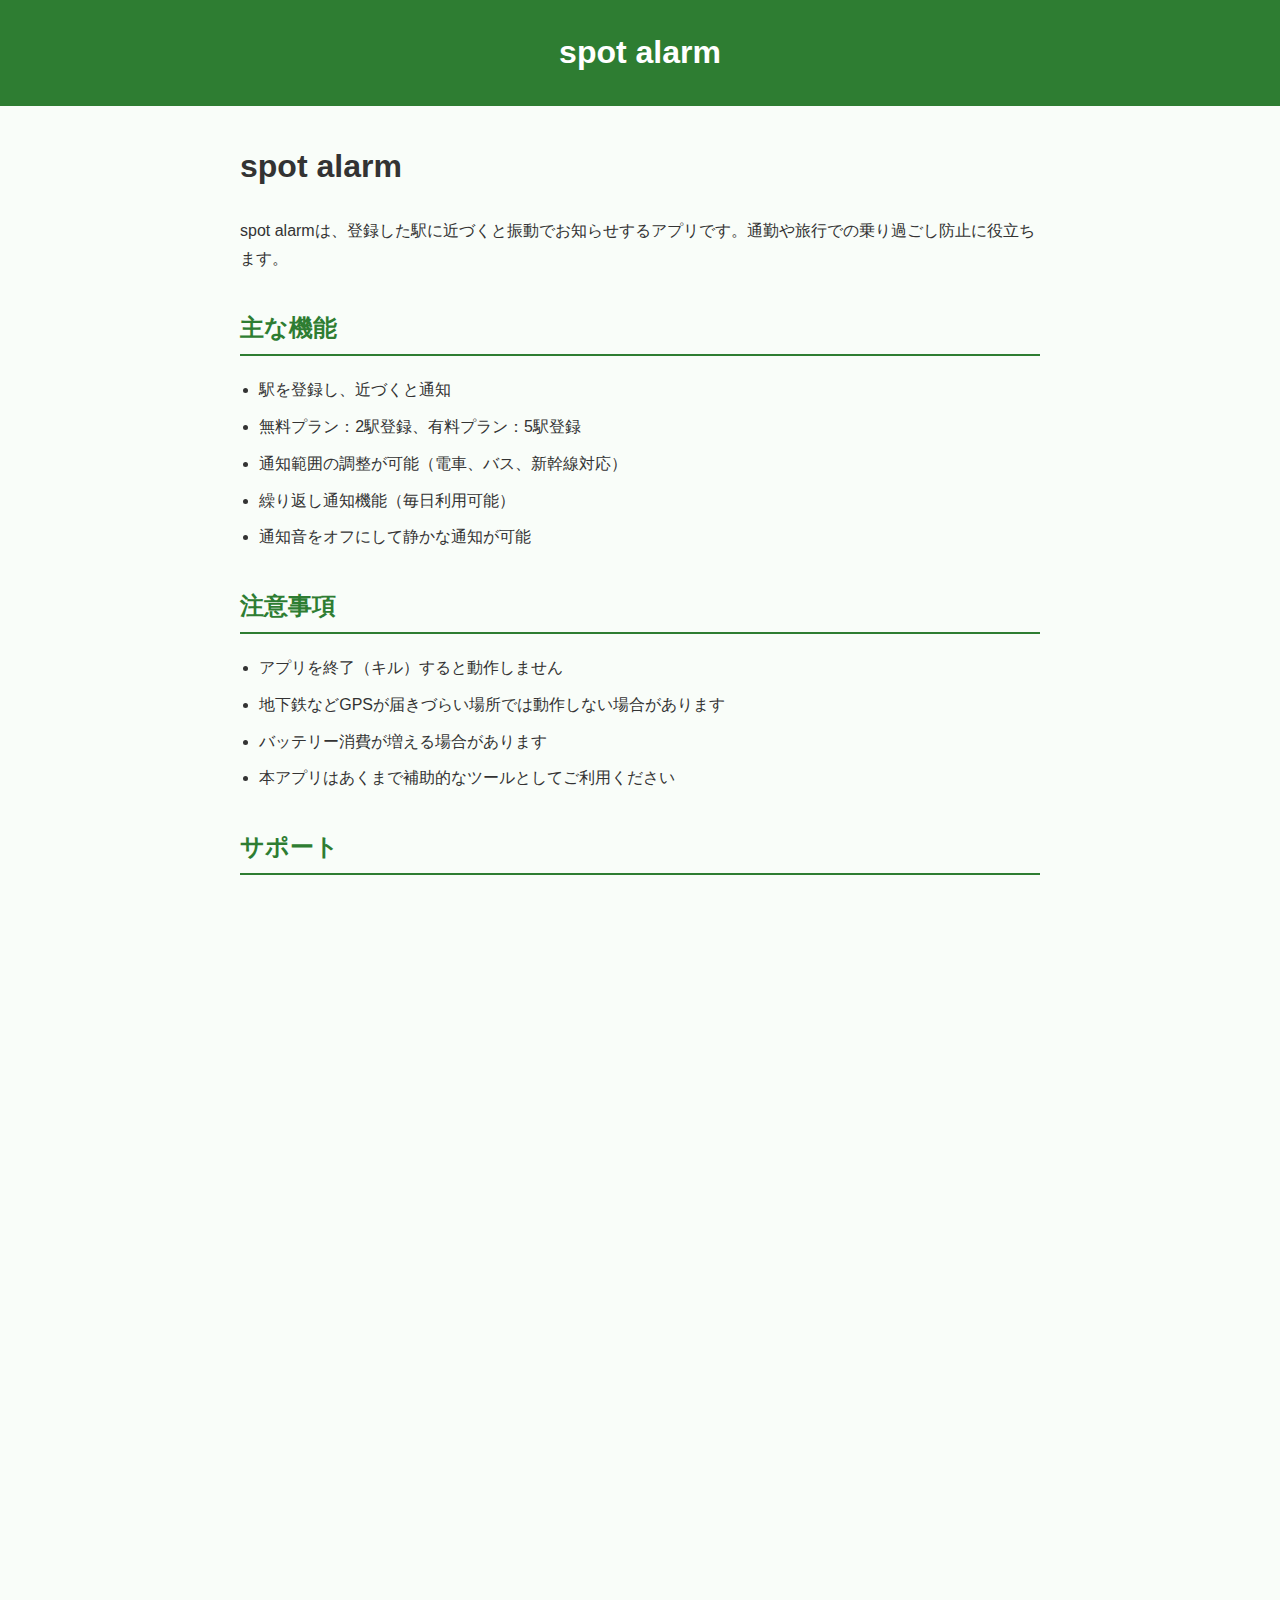
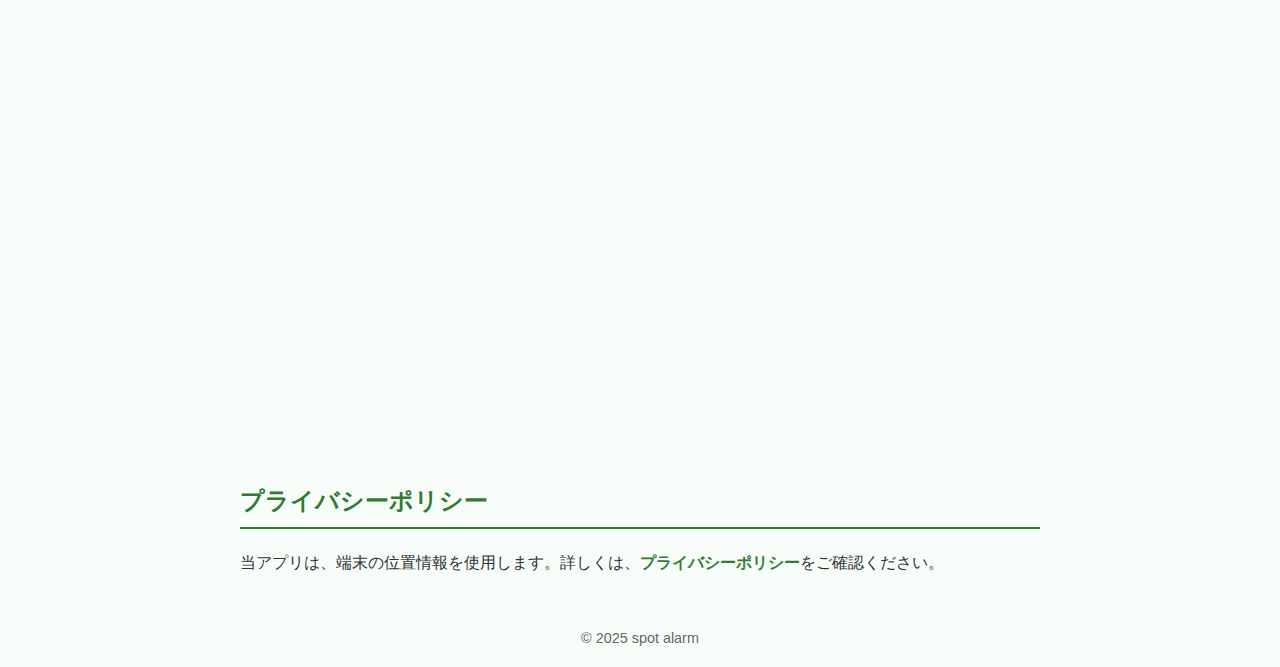
<file: index.html>
<!DOCTYPE html>
<html lang="ja">
<head>
    <meta charset="UTF-8">
    <meta name="viewport" content="width=device-width, initial-scale=1.0">
    <title>spot alarm</title>
    <link rel="stylesheet" href="style.css">
</head>
<body>

<header>
    <h1>spot alarm</h1>
</header>
<main>

    <h1>spot alarm</h1>
    <p>spot alarmは、登録した駅に近づくと振動でお知らせするアプリです。通勤や旅行での乗り過ごし防止に役立ちます。</p>

    <h2>主な機能</h2>
    <ul>
        <li>駅を登録し、近づくと通知</li>
        <li>無料プラン：2駅登録、有料プラン：5駅登録</li>
        <li>通知範囲の調整が可能（電車、バス、新幹線対応）</li>
        <li>繰り返し通知機能（毎日利用可能）</li>
        <li>通知音をオフにして静かな通知が可能</li>
    </ul>

    <h2>注意事項</h2>
    <ul>
        <li>アプリを終了（キル）すると動作しません</li>
        <li>地下鉄などGPSが届きづらい場所では動作しない場合があります</li>
        <li>バッテリー消費が増える場合があります</li>
        <li>本アプリはあくまで補助的なツールとしてご利用ください</li>
    </ul>

    <h2>サポート</h2>
    <iframe src="https://docs.google.com/forms/d/e/1FAIpQLSed1RrEqdkOLq9HdsH52OUoxehFO7SePV2Pmox5oJ6ORuYOqw/viewform?embedded=true" width="640" height="1142" frameborder="0" marginheight="0" marginwidth="0">読み込んでいます…</iframe>

    <h2><a href="privacy.html">プライバシーポリシー</a></h2>
    <p>当アプリは、端末の位置情報を使用します。詳しくは、<a href="privacy.html">プライバシーポリシー</a>をご確認ください。</p>
</main>
<footer>
    &copy; 2025 spot alarm
</footer>
</body>
</html>
</file>
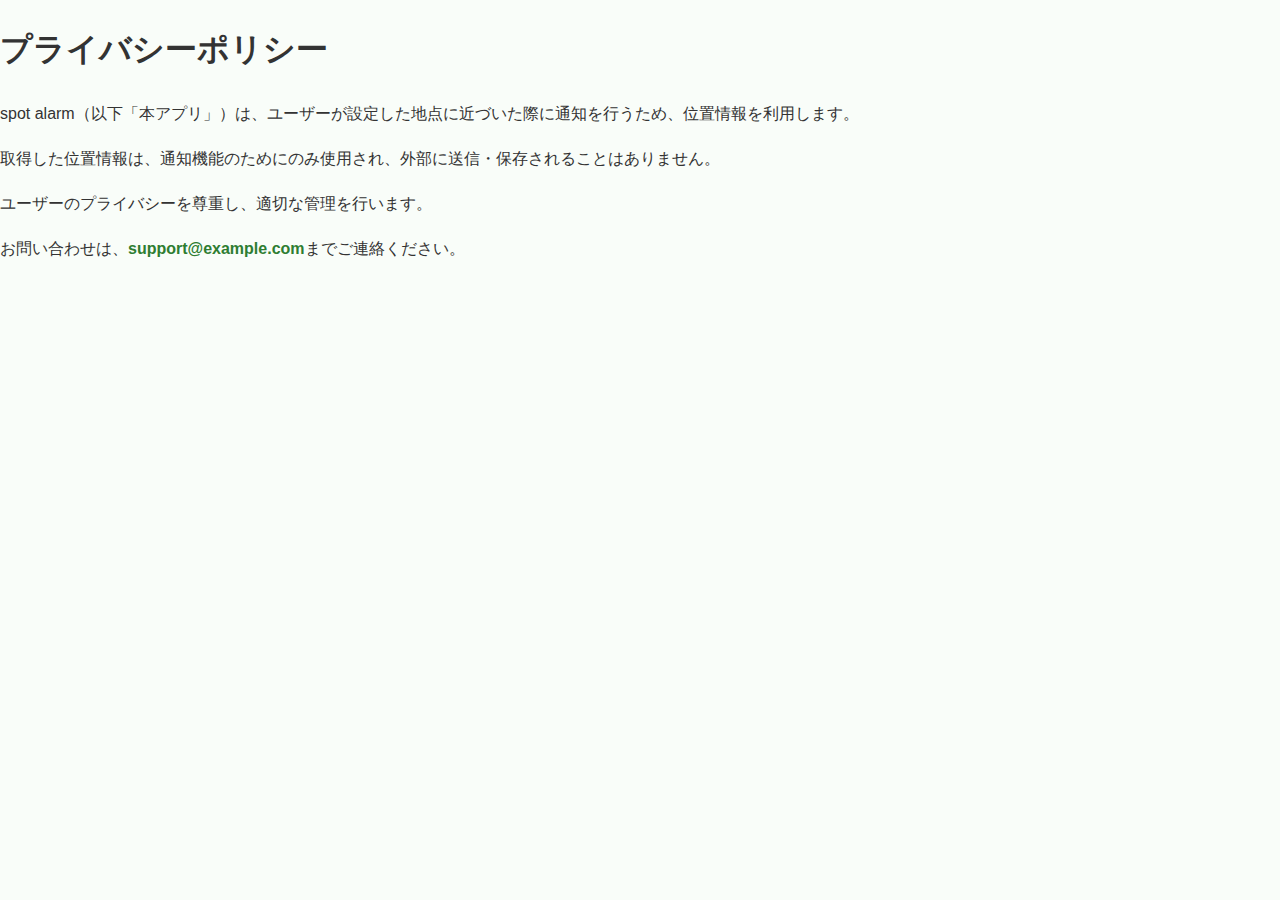
<file: privacy.html>
<!DOCTYPE html>
<html lang="ja">
<head>
    <meta charset="UTF-8">
    <meta name="viewport" content="width=device-width, initial-scale=1.0">
    <title>プライバシーポリシー - spot alarm</title>
    <link rel="stylesheet" href="style.css">
</head>
<body>

    <h1>プライバシーポリシー</h1>

    <p>spot alarm（以下「本アプリ」）は、ユーザーが設定した地点に近づいた際に通知を行うため、位置情報を利用します。</p>

    <p>取得した位置情報は、通知機能のためにのみ使用され、外部に送信・保存されることはありません。</p>

    <p>ユーザーのプライバシーを尊重し、適切な管理を行います。</p>

    <p>お問い合わせは、<a href="mailto:support@example.com">support@example.com</a>までご連絡ください。</p>

</body>
</html>
</file>
<file: style.css>
/* ベーススタイル */
body {
    font-family: 'Helvetica Neue', Arial, sans-serif;
    background-color: #f9fdf9;
    color: #333;
    margin: 0;
    padding: 0;
    line-height: 1.8;
}

header {
    background-color: #2e7d32;
    color: #fff;
    padding: 1.5rem 2rem;
    text-align: center;
}

header h1 {
    margin: 0;
    font-size: 2rem;
}

main {
    max-width: 800px;
    margin: 2rem auto;
    padding: 0 1rem;
}

h2 {
    color: #2e7d32;
    margin-top: 2rem;
    border-bottom: 2px solid #2e7d32;
    padding-bottom: 0.3rem;
}

ul {
    padding-left: 1.2rem;
}

ul li {
    margin-bottom: 0.5rem;
}

a {
    color: #2e7d32;
    text-decoration: none;
    font-weight: bold;
}

a:hover {
    text-decoration: underline;
}

footer {
    text-align: center;
    font-size: 0.9rem;
    color: #666;
    margin: 3rem 0 1rem;
}
</file>
